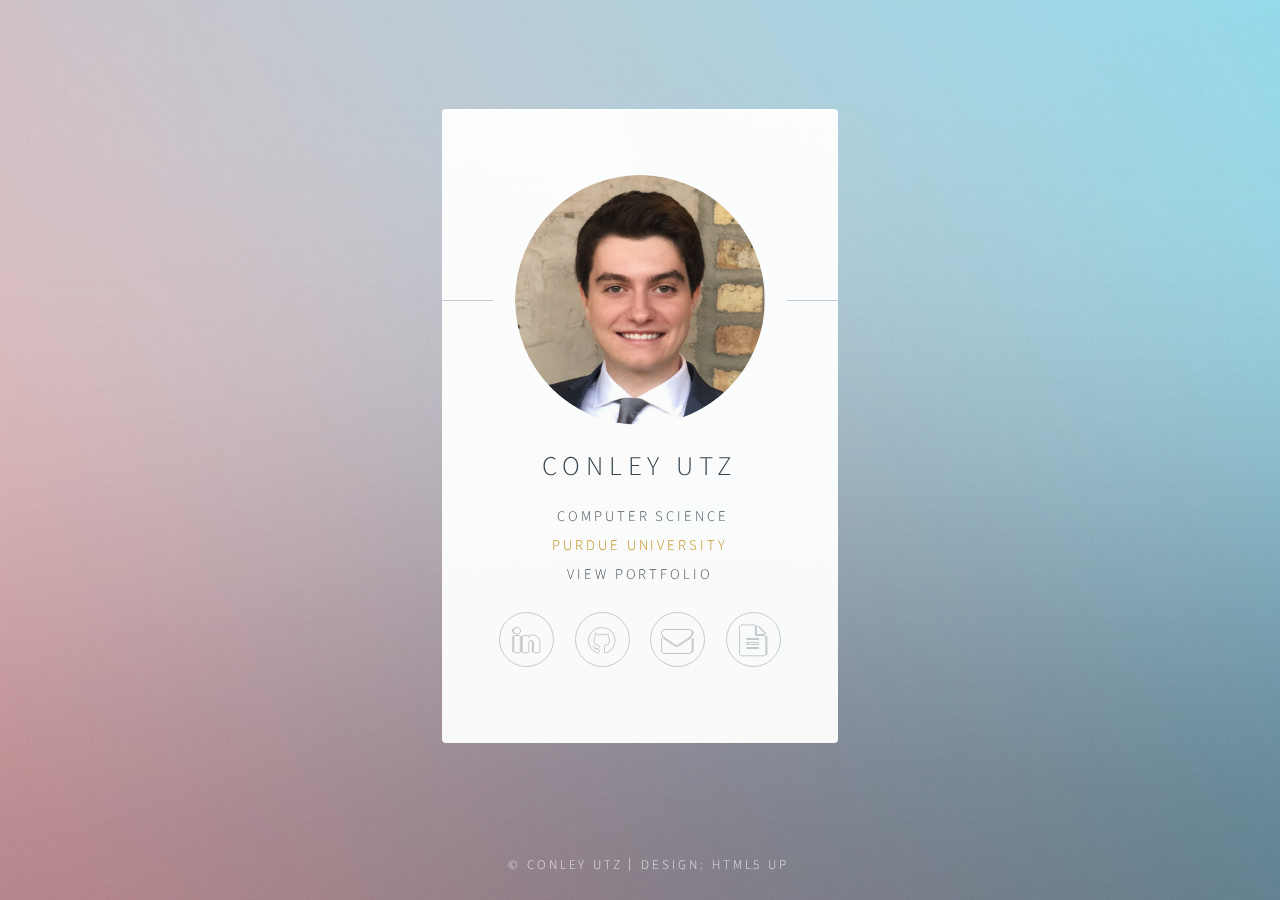
<file: index.html>
<!DOCTYPE HTML>
<!--
	Identity by HTML5 UP
	html5up.net | @ajlkn
	Free for personal and commercial use under the CCA 3.0 license (html5up.net/license)
-->
<html>
	<head>
		<title>Identity by HTML5 UP</title>
		<meta charset="utf-8" />
		<meta name="viewport" content="width=device-width, initial-scale=1, user-scalable=no" />
		<link rel="stylesheet" href="assets/css/main.css" />
		<noscript><link rel="stylesheet" href="assets/css/noscript.css" /></noscript>
	</head>
	<body class="is-preload">

		<!-- Wrapper -->
			<div id="wrapper">

				<!-- Main -->
					<section id="main">
						<header>
							<span class="avatar"><img src="images/avatar.jpg" alt="" style="max-width: 250px;"></style:></span>
							<h1>Conley Utz</h1>
							<p id="csHeading">
								<a href="https://www.cs.purdue.edu/">&nbspComputer Science</a>
								<br>
								<span style="color: #C28E0E;">
									<a href="https://purdue.edu" id="cs_text">Purdue University</a>
								</span>
								<br>
								<a href="portfolio.html">View Portfolio
								</a>
							</p>
						</header>
						<!--
						<hr />
						<h2>Extra Stuff!</h2>
						<form method="post" action="#">
							<div class="fields">
								<div class="field">
									<input type="text" name="name" id="name" placeholder="Name" />
								</div>
								<div class="field">
									<input type="email" name="email" id="email" placeholder="Email" />
								</div>
								<div class="field">
									<select name="department" id="department">
										<option value="">Department</option>
										<option value="sales">Sales</option>
										<option value="tech">Tech Support</option>
										<option value="null">/dev/null</option>
									</select>
								</div>
								<div class="field">
									<textarea name="message" id="message" placeholder="Message" rows="4"></textarea>
								</div>
								<div class="field">
									<input type="checkbox" id="human" name="human" /><label for="human">I'm a human</label>
								</div>
								<div class="field">
									<label>But are you a robot?</label>
									<input type="radio" id="robot_yes" name="robot" /><label for="robot_yes">Yes</label>
									<input type="radio" id="robot_no" name="robot" /><label for="robot_no">No</label>
								</div>
							</div>
							<ul class="actions special">
								<li><a href="#" class="button">Get Started</a></li>
							</ul>
						</form>
						<hr />
						-->
						<footer>
							<ul class="icons">
								<li><a title="LinkedIn" href="https://linkedin.com/in/conleyutz/" class="fa fa-linkedin"><span class="label">LinkedIn</span></a></li>
								<li><a title="GitHub" href="https://github.com/conleyutz" class="fab fa-github">
									<span class="label">GitHub</span></a></li>
								<li><a title="Email" href="mailto:conleyutz@gmail.com" class="far fa-envelope"><span class="label">Email</span></a></li>
								<li><a title="Resume" href="assets/files/Utz_Conley_Resume.pdf" class="fab fa-file-text" download="">
									<span class="label">Resume</span></a></li> 
							</ul>
						</footer>
					</section>

				<!-- Footer -->
					<footer id="footer">
						<ul class="copyright">
							<li>&copy; Conley Utz</li><li>Design: <a href="http://html5up.net">HTML5 UP</a></li>
						</ul>
					</footer>

			</div>

		<!-- Scripts -->
			<script>
				if ('addEventListener' in window) {
					window.addEventListener('load', function() { document.body.className = document.body.className.replace(/\bis-preload\b/, ''); });
					document.body.className += (navigator.userAgent.match(/(MSIE|rv:11\.0)/) ? ' is-ie' : '');
				}
			</script>

	</body>
</html>
</file>
<file: assets/css/noscript.css>
/*
	Identity by HTML5 UP
	html5up.net | @ajlkn
	Free for personal and commercial use under the CCA 3.0 license (html5up.net/license)
*/

/* Basic */

	body:after {
		display: none;
	}

/* Main */

	#main {
		-moz-transform: none !important;
		-webkit-transform: none !important;
		-ms-transform: none !important;
		transform: none !important;
		opacity: 1 !important;
	}
</file>
<file: assets/css/main.css>
@import url(font-awesome.min.css);
@import url("https://fonts.googleapis.com/css?family=Source+Sans+Pro:300");

/*
	Identity by HTML5 UP
	html5up.net | @ajlkn
	Free for personal and commercial use under the CCA 3.0 license (html5up.net/license)
*/

/* Icon (alt) */

	html, body, div, span, applet, object,
	iframe, h1, h2, h3, h4, h5, h6, p, blockquote,
	pre, a, pNew, abbr, acronym, address, big, cite,
	code, del, dfn, em, img, ins, kbd, q, s, samp,
	small, strike, strong, sub, sup, tt, var, b,
	u, i, center, dl, dt, dd, ol, ul, li, fieldset,
	form, label, legend, table, caption, tbody,
	tfoot, thead, tr, th, td, article, aside,
	canvas, details, embed, figure, figcaption,
	footer, header, hgroup, menu, nav, output, ruby,
	section, summary, time, mark, audio, video {
		margin: 0;
		padding: 0;
		border: 0;
		font-size: 100%;
		font: inherit;
		vertical-align: baseline;
	}

	article, aside, details, figcaption, figure,
	footer, header, hgroup, menu, nav, section {
		display: block;
	}

	body {
		line-height: 1;
	}

	ol, ul {
		list-style: none;
	}

	blockquote, q {
		quotes: none;
	}

		blockquote:before, blockquote:after, q:before, q:after {
			content: '';
			content: none;
		}

	table {
		border-collapse: collapse;
		border-spacing: 0;
	}

	body {
		-webkit-text-size-adjust: none;
	}

	mark {
		background-color: transparent;
		color: inherit;
	}

	input::-moz-focus-inner {
		border: 0;
		padding: 0;
	}

	input, select, textarea {
		-moz-appearance: none;
		-webkit-appearance: none;
		-ms-appearance: none;
		appearance: none;
	}

/* Basic */

	@media screen and (max-width: 480px) {

		html, body {
			min-width: 320px;
		}

	}

	html {
		box-sizing: border-box;
	}

	*, *:before, *:after {
		box-sizing: inherit;
	}

	body.is-preload *, body.is-preload *:before, body.is-preload *:after {
		-moz-animation: none !important;
		-webkit-animation: none !important;
		-ms-animation: none !important;
		animation: none !important;
		-moz-transition: none !important;
		-webkit-transition: none !important;
		-ms-transition: none !important;
		transition: none !important;
	}

	html {
		height: 100%;
	}

	body {
		height: 100%;
		background-color: #ffffff;
		background-image: url("images/overlay.png"), -moz-linear-gradient(60deg, rgba(255, 165, 150, 0.5) 5%, rgba(0, 228, 255, 0.35)), url("../../images/bg.jpg");
		background-image: url("images/overlay.png"), -webkit-linear-gradient(60deg, rgba(255, 165, 150, 0.5) 5%, rgba(0, 228, 255, 0.35)), url("../../images/bg.jpg");
		background-image: url("images/overlay.png"), -ms-linear-gradient(60deg, rgba(255, 165, 150, 0.5) 5%, rgba(0, 228, 255, 0.35)), url("../../images/bg.jpg");
		background-image: url("images/overlay.png"), linear-gradient(60deg, rgba(255, 165, 150, 0.5) 5%, rgba(0, 228, 255, 0.35)), url("../../images/bg.jpg");
		background-repeat: repeat,			no-repeat,			no-repeat;
		background-size: 100px 100px, cover,				cover;
		background-position: top left,		center center,		bottom center;
		background-attachment: fixed,			fixed,				fixed;
	}

		body:after {
			content: '';
			display: block;
			position: fixed;
			top: 0;
			left: 0;
			width: 100%;
			height: inherit;
			opacity: 0;
			z-index: 1;
			background-color: #ffffff;
			background-image: url("images/overlay.png"), -moz-linear-gradient(60deg, rgba(255, 165, 150, 0.5) 5%, rgba(0, 228, 255, 0.35));
			background-image: url("images/overlay.png"), -webkit-linear-gradient(60deg, rgba(255, 165, 150, 0.5) 5%, rgba(0, 228, 255, 0.35));
			background-image: url("images/overlay.png"), -ms-linear-gradient(60deg, rgba(255, 165, 150, 0.5) 5%, rgba(0, 228, 255, 0.35));
			background-image: url("images/overlay.png"), linear-gradient(60deg, rgba(255, 165, 150, 0.5) 5%, rgba(0, 228, 255, 0.35));
			background-repeat: repeat,			no-repeat;
			background-size: 100px 100px, cover;
			background-position: top left,		center center;
			-moz-transition: opacity 1.75s ease-out;
			-webkit-transition: opacity 1.75s ease-out;
			-ms-transition: opacity 1.75s ease-out;
			transition: opacity 1.75s ease-out;
		}

		body.is-preload:after {
			opacity: 1;
		}

/* Type */

	body, input, select, textarea {
		color: #414f57;
		font-family: "Source Sans Pro", Helvetica, sans-serif;
		font-size: 14pt;
		font-weight: 300;
		line-height: 2;
		letter-spacing: 0.2em;
		text-transform: uppercase;
	}

		@media screen and (max-width: 1680px) {

			body, input, select, textarea {
				font-size: 11pt;
			}

		}

		@media screen and (max-width: 480px) {

			body, input, select, textarea {
				font-size: 10pt;
				line-height: 1.75;
			}

		}

	a {
		-moz-transition: color 0.2s ease, border-color 0.2s ease;
		-webkit-transition: color 0.2s ease, border-color 0.2s ease;
		-ms-transition: color 0.2s ease, border-color 0.2s ease;
		transition: color 0.2s ease, border-color 0.2s ease;
		color: inherit;
		text-decoration: none;
	}

		a:before {
			-moz-transition: color 0.2s ease, text-shadow 0.2s ease;
			-webkit-transition: color 0.2s ease, text-shadow 0.2s ease;
			-ms-transition: color 0.2s ease, text-shadow 0.2s ease;
			transition: color 0.2s ease, text-shadow 0.2s ease;
		}

		a:hover {
			color: #c28e0e;
		}

		#cs_text:hover {
			color: #000000
		}


	strong, b {
		color: #313f47;
	}

	em, i {
		font-style: italic;
	}

	p {
		margin: 0 0 1.5em 0;
	}

	h1, h2, h3, h4, h5, h6 {
		color: #313f47;
		line-height: 1.5;
		margin: 0 0 0.75em 0;
	}

		h1 a, h2 a, h3 a, h4 a, h5 a, h6 a {
			color: inherit;
			text-decoration: none;
		}

	h1 {
		font-size: 1.85em;
		letter-spacing: 0.22em;
		margin: 0 0 0.525em 0;
	}

	h2 {
		font-size: 1.25em;
	}

	h3 {
		font-size: 1em;
	}

	h4 {
		font-size: 1em;
	}

	h5 {
		font-size: 1em;
	}

	h6 {
		font-size: 1em;
	}

	@media screen and (max-width: 480px) {

		h1 {
			font-size: 1.65em;
		}

	}

	sub {
		font-size: 0.8em;
		position: relative;
		top: 0.5em;
	}

	sup {
		font-size: 0.8em;
		position: relative;
		top: -0.5em;
	}

	hr {
		border: 0;
		border-bottom: solid 1px #c8cccf;
		margin: 3em 0;
	}

/* Form */

	form {
		margin: 0 0 1.5em 0;
	}

		form > :last-child {
			margin-bottom: 0;
		}

		form > .fields {
			display: -moz-flex;
			display: -webkit-flex;
			display: -ms-flex;
			display: flex;
			-moz-flex-wrap: wrap;
			-webkit-flex-wrap: wrap;
			-ms-flex-wrap: wrap;
			flex-wrap: wrap;
			width: calc(100% + 2.25em);
			margin: -1.125em 0 1.5em -1.125em;
		}

			form > .fields > .field {
				-moz-flex-grow: 0;
				-webkit-flex-grow: 0;
				-ms-flex-grow: 0;
				flex-grow: 0;
				-moz-flex-shrink: 0;
				-webkit-flex-shrink: 0;
				-ms-flex-shrink: 0;
				flex-shrink: 0;
				padding: 1.125em 0 0 1.125em;
				width: calc(100% - 1.125em);
			}

				form > .fields > .field.half {
					width: calc(50% - 0.5625em);
				}

				form > .fields > .field.third {
					width: calc(100%/3 - 0.375em);
				}

				form > .fields > .field.quarter {
					width: calc(25% - 0.28125em);
				}

		@media screen and (max-width: 480px) {

			form > .fields {
				width: calc(100% + 2.25em);
				margin: -1.125em 0 1.5em -1.125em;
			}

				form > .fields > .field {
					padding: 1.125em 0 0 1.125em;
					width: calc(100% - 1.125em);
				}

					form > .fields > .field.half {
						width: calc(100% - 1.125em);
					}

					form > .fields > .field.third {
						width: calc(100% - 1.125em);
					}

					form > .fields > .field.quarter {
						width: calc(100% - 1.125em);
					}

		}

	label {
		color: #313f47;
		display: block;
		font-size: 0.9em;
		margin: 0 0 0.75em 0;
	}

	input[type="text"],
	input[type="password"],
	input[type="email"],
	input[type="tel"],
	select,
	textarea {
		-moz-appearance: none;
		-webkit-appearance: none;
		-ms-appearance: none;
		appearance: none;
		border-radius: 4px;
		border: solid 1px #c8cccf;
		color: inherit;
		display: block;
		outline: 0;
		padding: 0 1em;
		text-decoration: none;
		width: 100%;
	}

		input[type="text"]:invalid,
		input[type="password"]:invalid,
		input[type="email"]:invalid,
		input[type="tel"]:invalid,
		select:invalid,
		textarea:invalid {
			box-shadow: none;
		}

		input[type="text"]:focus,
		input[type="password"]:focus,
		input[type="email"]:focus,
		input[type="tel"]:focus,
		select:focus,
		textarea:focus {
			border-color: #c28e0e;
		}

	select {
		background-image: url("data:image/svg+xml;charset=utf8,%3Csvg xmlns='http://www.w3.org/2000/svg' width='40' height='40' preserveAspectRatio='none' viewBox='0 0 40 40'%3E%3Cpath d='M9.4,12.3l10.4,10.4l10.4-10.4c0.2-0.2,0.5-0.4,0.9-0.4c0.3,0,0.6,0.1,0.9,0.4l3.3,3.3c0.2,0.2,0.4,0.5,0.4,0.9 c0,0.4-0.1,0.6-0.4,0.9L20.7,31.9c-0.2,0.2-0.5,0.4-0.9,0.4c-0.3,0-0.6-0.1-0.9-0.4L4.3,17.3c-0.2-0.2-0.4-0.5-0.4-0.9 c0-0.4,0.1-0.6,0.4-0.9l3.3-3.3c0.2-0.2,0.5-0.4,0.9-0.4S9.1,12.1,9.4,12.3z' fill='%23c8cccf' /%3E%3C/svg%3E");
		background-size: 1.25rem;
		background-repeat: no-repeat;
		background-position: calc(100% - 1rem) center;
		height: 2.75em;
		padding-right: 2.75em;
		text-overflow: ellipsis;
	}

		select option {
			color: #313f47;
			background: #ffffff;
		}

		select:focus::-ms-value {
			background-color: transparent;
		}

		select::-ms-expand {
			display: none;
		}

	input[type="text"],
	input[type="password"],
	input[type="email"],
	select {
		height: 2.75em;
	}

	textarea {
		padding: 0.75em 1em;
	}

	input[type="checkbox"],
	input[type="radio"] {
		-moz-appearance: none;
		-webkit-appearance: none;
		-ms-appearance: none;
		appearance: none;
		display: block;
		float: left;
		margin-right: -2em;
		opacity: 0;
		width: 1em;
		z-index: -1;
	}

		input[type="checkbox"] + label,
		input[type="radio"] + label {
			text-decoration: none;
			color: #414f57;
			cursor: pointer;
			display: inline-block;
			font-size: 1em;
			font-weight: 300;
			padding-left: 2.4em;
			padding-right: 0.75em;
			position: relative;
		}

			input[type="checkbox"] + label:before,
			input[type="radio"] + label:before {
				-moz-osx-font-smoothing: grayscale;
				-webkit-font-smoothing: antialiased;
				font-family: FontAwesome;
				font-style: normal;
				font-weight: normal;
				text-transform: none !important;
			}

			input[type="checkbox"] + label:before,
			input[type="radio"] + label:before {
				border-radius: 4px;
				border: solid 1px #c8cccf;
				content: '';
				display: inline-block;
				height: 1.65em;
				left: 0;
				line-height: 1.58125em;
				position: absolute;
				text-align: center;
				top: 0.15em;
				width: 1.65em;
			}

		input[type="checkbox"]:checked + label:before,
		input[type="radio"]:checked + label:before {
			color: #c28e0e;
			content: '\f00c';
		}

		input[type="checkbox"]:focus + label:before,
		input[type="radio"]:focus + label:before {
			border-color: #c28e0e;
		}

	input[type="checkbox"] + label:before {
		border-radius: 4px;
	}

	input[type="radio"] + label:before {
		border-radius: 100%;
	}

	::-webkit-input-placeholder {
		color: #616f77 !important;
		opacity: 1.0;
	}

	:-moz-placeholder {
		color: #616f77 !important;
		opacity: 1.0;
	}

	::-moz-placeholder {
		color: #616f77 !important;
		opacity: 1.0;
	}

	:-ms-input-placeholder {
		color: #616f77 !important;
		opacity: 1.0;
	}

/* Icon */

	.icon {
		text-decoration: none;
		position: relative;
		border-bottom: none;
	}

		.icon:before {
			-moz-osx-font-smoothing: grayscale;
			-webkit-font-smoothing: antialiased;
			font-family: FontAwesome;
			font-style: normal;
			font-weight: normal;
			text-transform: none !important;
		}

		.icon > .label {
			display: none;
		}

/* List */

	ol {
		list-style: decimal;
		margin: 0 0 1.5em 0;
		padding-left: 1.25em;
	}

		ol li {
			padding-left: 0.25em;
		}

	ul {
		list-style: disc;
		margin: 0 0 1.5em 0;
		padding-left: 1em;
	}

		ul li {
			padding-left: 0.5em;
		}

		ul.alt {
			list-style: none;
			padding-left: 0;
		}

			ul.alt li {
				border-top: solid 1px #c8cccf;
				padding: 0.5em 0;
			}

				ul.alt li:first-child {
					border-top: 0;
					padding-top: 0;
				}

	dl {
		margin: 0 0 1.5em 0;
	}

		dl dt {
			display: block;
			margin: 0 0 0.75em 0;
		}

		dl dd {
			margin-left: 1.5em;
		}

/* Actions */

	ul.actions {
		display: -moz-flex;
		display: -webkit-flex;
		display: -ms-flex;
		display: flex;
		cursor: default;
		list-style: none;
		margin-left: -0.75em;
		padding-left: 0;
	}

		ul.actions li {
			padding: 0 0 0 0.75em;
			vertical-align: middle;
		}

		ul.actions.special {
			-moz-justify-content: center;
			-webkit-justify-content: center;
			-ms-justify-content: center;
			justify-content: center;
			width: 100%;
			margin-left: 0;
		}

			ul.actions.special li:first-child {
				padding-left: 0;
			}

		ul.actions.stacked {
			-moz-flex-direction: column;
			-webkit-flex-direction: column;
			-ms-flex-direction: column;
			flex-direction: column;
			margin-left: 0;
		}

			ul.actions.stacked li {
				padding: 0.975em 0 0 0;
			}

				ul.actions.stacked li:first-child {
					padding-top: 0;
				}

		ul.actions.fit {
			width: calc(100% + 0.75em);
		}

			ul.actions.fit li {
				-moz-flex-grow: 1;
				-webkit-flex-grow: 1;
				-ms-flex-grow: 1;
				flex-grow: 1;
				-moz-flex-shrink: 1;
				-webkit-flex-shrink: 1;
				-ms-flex-shrink: 1;
				flex-shrink: 1;
				width: 100%;
			}

				ul.actions.fit li > * {
					width: 100%;
				}

			ul.actions.fit.stacked {
				width: 100%;
			}

		@media screen and (max-width: 480px) {

			ul.actions:not(.fixed) {
				-moz-flex-direction: column;
				-webkit-flex-direction: column;
				-ms-flex-direction: column;
				flex-direction: column;
				margin-left: 0;
				width: 100% !important;
			}

				ul.actions:not(.fixed) li {
					-moz-flex-grow: 1;
					-webkit-flex-grow: 1;
					-ms-flex-grow: 1;
					flex-grow: 1;
					-moz-flex-shrink: 1;
					-webkit-flex-shrink: 1;
					-ms-flex-shrink: 1;
					flex-shrink: 1;
					padding: 0.75em 0 0 0;
					text-align: center;
					width: 100%;
				}

					ul.actions:not(.fixed) li > * {
						width: 100%;
					}

					ul.actions:not(.fixed) li:first-child {
						padding-top: 0;
					}

					ul.actions:not(.fixed) li input[type="submit"],
					ul.actions:not(.fixed) li input[type="reset"],
					ul.actions:not(.fixed) li input[type="button"],
					ul.actions:not(.fixed) li button,
					ul.actions:not(.fixed) li .button {
						width: 100%;
					}

						ul.actions:not(.fixed) li input[type="submit"].icon:before,
						ul.actions:not(.fixed) li input[type="reset"].icon:before,
						ul.actions:not(.fixed) li input[type="button"].icon:before,
						ul.actions:not(.fixed) li button.icon:before,
						ul.actions:not(.fixed) li .button.icon:before {
							margin-left: -0.5rem;
						}

		}

/* Icons */

	ul.icons {
		cursor: default;
		list-style: none;
		padding-left: 0;
		margin-top: -0.675em;
	}

		ul.icons li {
			display: inline-block;
			padding: 0.675em 0.5em;
		}

			ul.icons li a {
				text-decoration: none;
				position: relative;
				display: block;
				width: 3.75em;
				height: 3.75em;
				border-radius: 100%;
				border: solid 1px #c8cccf;
				line-height: 3.75em;
				overflow: hidden;
				text-align: center;
				text-indent: 3.75em;
				white-space: nowrap;
			}

				ul.icons li a:before {
					-moz-osx-font-smoothing: grayscale;
					-webkit-font-smoothing: antialiased;
					font-family: FontAwesome;
					font-style: normal;
					font-weight: normal;
					text-transform: none !important;
				}

				ul.icons li a:before {
					color: #ffffff;
					text-shadow: 1.25px 0px 0px #c8cccf, -1.25px 0px 0px #c8cccf, 0px 1.25px 0px #c8cccf, 0px -1.25px 0px #c8cccf;
				}

				ul.icons li a:hover:before {
					text-shadow: 1.25px 0px 0px #c28e0e, -1.25px 0px 0px #c28e0e, 0px 1.25px 0px #c28e0e, 0px -1.25px 0px #c28e0e;
				}

				ul.icons li a:before {
					position: absolute;
					top: 0;
					left: 0;
					width: inherit;
					height: inherit;
					font-size: 1.85rem;
					line-height: inherit;
					text-align: center;
					text-indent: 0;
				}

				ul.icons li a:hover {
					border-color: #c28e0e;
				}

		@media screen and (max-width: 480px) {

			ul.icons li a:before {
				font-size: 1.5rem;
			}

		}

/* Button */

	input[type="submit"],
	input[type="reset"],
	input[type="button"],
	button,
	.button {
		-moz-appearance: none;
		-webkit-appearance: none;
		-ms-appearance: none;
		appearance: none;
		-moz-transition: background-color 0.2s ease-in-out, border-color 0.2s ease-in-out, color 0.2s ease-in-out;
		-webkit-transition: background-color 0.2s ease-in-out, border-color 0.2s ease-in-out, color 0.2s ease-in-out;
		-ms-transition: background-color 0.2s ease-in-out, border-color 0.2s ease-in-out, color 0.2s ease-in-out;
		transition: background-color 0.2s ease-in-out, border-color 0.2s ease-in-out, color 0.2s ease-in-out;
		display: inline-block;
		height: 2.75em;
		line-height: 2.75em;
		padding: 0 1.5em;
		background-color: transparent;
		border-radius: 4px;
		border: solid 1px #c8cccf;
		color: #414f57 !important;
		cursor: pointer;
		text-align: center;
		text-decoration: none;
		white-space: nowrap;
	}

		input[type="submit"]:hover,
		input[type="reset"]:hover,
		input[type="button"]:hover,
		button:hover,
		.button:hover {
			border-color: #c28e0e;
			color: #c28e0e !important;
		}

		input[type="submit"].icon,
		input[type="reset"].icon,
		input[type="button"].icon,
		button.icon,
		.button.icon {
			padding-left: 1.35em;
		}

			input[type="submit"].icon:before,
			input[type="reset"].icon:before,
			input[type="button"].icon:before,
			button.icon:before,
			.button.icon:before {
				margin-right: 0.5em;
			}

		input[type="submit"].fit,
		input[type="reset"].fit,
		input[type="button"].fit,
		button.fit,
		.button.fit {
			width: 100%;
		}

		input[type="submit"].small,
		input[type="reset"].small,
		input[type="button"].small,
		button.small,
		.button.small {
			font-size: 0.8em;
		}

		input[type="submit"].large,
		input[type="reset"].large,
		input[type="button"].large,
		button.large,
		.button.large {
			font-size: 1.35em;
		}

		input[type="submit"].disabled, input[type="submit"]:disabled,
		input[type="reset"].disabled,
		input[type="reset"]:disabled,
		input[type="button"].disabled,
		input[type="button"]:disabled,
		button.disabled,
		button:disabled,
		.button.disabled,
		.button:disabled {
			pointer-events: none;
			opacity: 0.5;
		}

/* Main */

	#main {
		-moz-transform-origin: 50% 50%;
		-webkit-transform-origin: 50% 50%;
		-ms-transform-origin: 50% 50%;
		transform-origin: 50% 50%;
		-moz-transform: rotateX(0deg);
		-webkit-transform: rotateX(0deg);
		-ms-transform: rotateX(0deg);
		transform: rotateX(0deg);
		-moz-transition: opacity 1s ease, -moz-transform 1s ease;
		-webkit-transition: opacity 1s ease, -webkit-transform 1s ease;
		-ms-transition: opacity 1s ease, -ms-transform 1s ease;
		transition: opacity 1s ease, transform 1s ease;
		padding: 4.5em 3em 3em 3em ;
		background: #ffffff;
		border-radius: 4px;
		cursor: default;
		max-width: 100%;
		opacity: 0.95;
		position: relative;
		text-align: center;
		width: 27em;
	}

		#main .avatar {
			position: relative;
			display: block;
			margin-bottom: 1.5em;
		}

			#main .avatar img {
				display: block;
				margin: 0 auto;
				border-radius: 100%;
				box-shadow: 0 0 0 1.5em #ffffff;
			}

			#main .avatar:before {
				content: '';
				display: block;
				position: absolute;
				top: 50%;
				left: -3em;
				width: calc(100% + 6em);
				height: 1px;
				z-index: -1;
				background: #c8cccf;
			}

		@media screen and (max-width: 480px) {

			#main {
				padding: 4em 2em 2.5em 2em ;
				width: 100%;
			}

				#main .avatar:before {
					left: -2em;
					width: calc(100% + 4em);
				}

		}

		body.is-preload #main {
			-moz-transform: rotateX(15deg);
			-webkit-transform: rotateX(15deg);
			-ms-transform: rotateX(15deg);
			transform: rotateX(15deg);
			opacity: 0;
		}

/* Footer */

	#footer {
		-moz-align-self: -moz-flex-end;
		-webkit-align-self: -webkit-flex-end;
		-ms-align-self: -ms-flex-end;
		align-self: flex-end;
		width: 100%;
		padding: 1.5em 0 0 0;
		color: rgba(255, 255, 255, 0.75);
		cursor: default;
		text-align: center;
	}

		#footer .copyright {
			margin: 0;
			padding: 0;
			font-size: 0.9em;
			list-style: none;
		}

			#footer .copyright li {
				display: inline-block;
				margin: 0 0 0 0.45em;
				padding: 0 0 0 0.85em;
				border-left: solid 1px rgba(255, 255, 255, 0.5);
				line-height: 1;
			}

				#footer .copyright li:first-child {
					border-left: 0;
				}

/* Wrapper */

	#wrapper {
		display: -moz-flex;
		display: -webkit-flex;
		display: -ms-flex;
		display: flex;
		-moz-align-items: center;
		-webkit-align-items: center;
		-ms-align-items: center;
		align-items: center;
		-moz-justify-content: space-between;
		-webkit-justify-content: space-between;
		-ms-justify-content: space-between;
		justify-content: space-between;
		-moz-flex-direction: column;
		-webkit-flex-direction: column;
		-ms-flex-direction: column;
		flex-direction: column;
		-moz-perspective: 1000px;
		-webkit-perspective: 1000px;
		-ms-perspective: 1000px;
		perspective: 1000px;
		position: relative;
		min-height: 100%;
		padding: 1.5em;
		z-index: 2;
	}

		#wrapper > * {
			z-index: 1;
		}

		#wrapper:before {
			content: '';
			display: block;
		}

		@media screen and (max-width: 360px) {

			#wrapper {
				padding: 0.75em;
			}

		}

		body.is-ie #wrapper {
			height: 100%;
		}
</file>
